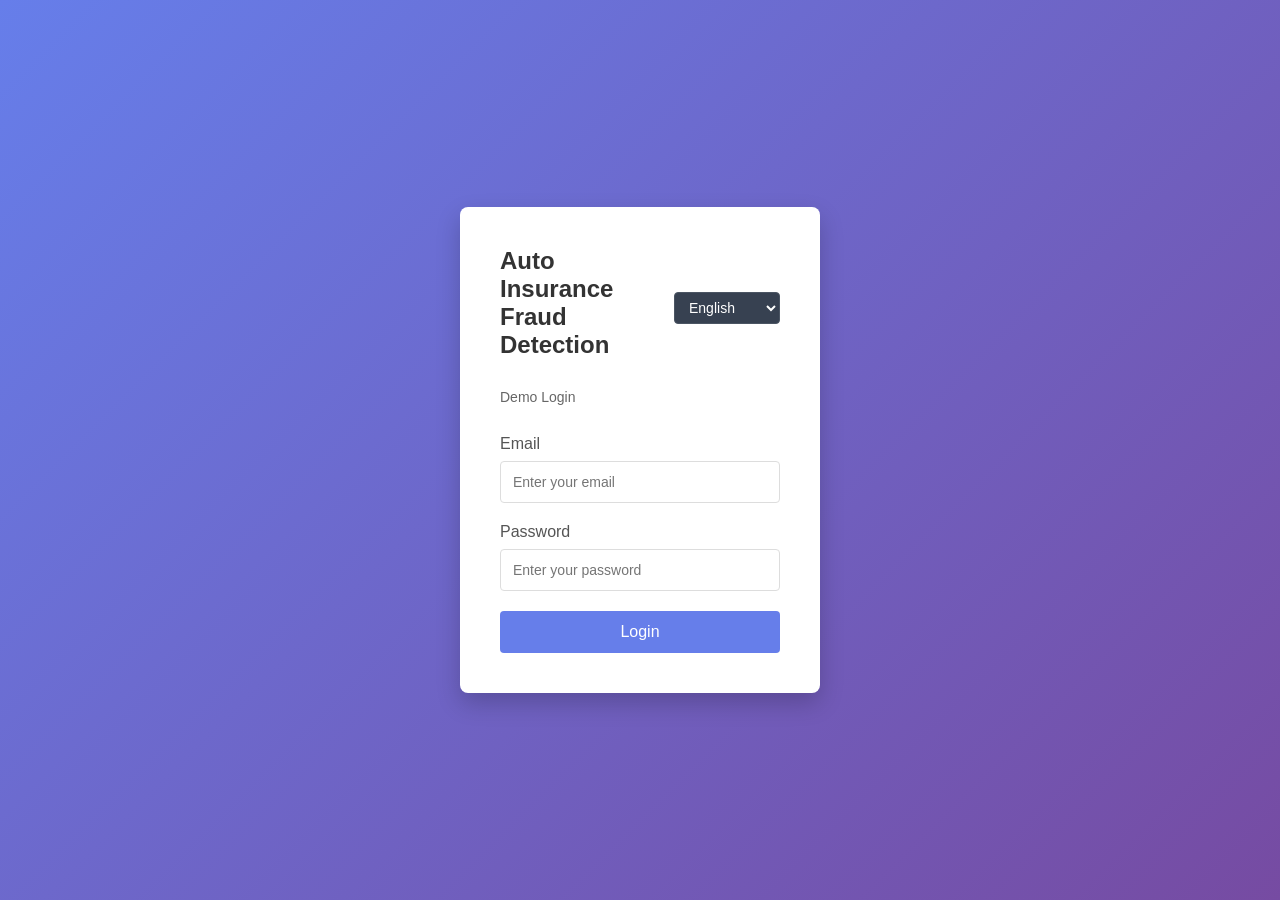
<file: insurance-fraud/graph-based-detection/auto-insurance-fraud-detection/frontend/login.html>
<!DOCTYPE html>
<html lang="en">
<head>
    <meta charset="UTF-8">
    <meta name="viewport" content="width=device-width, initial-scale=1.0">
    <title>Login - Auto Insurance Fraud Detection</title>
    <link rel="stylesheet" href="css/styles.css">
</head>
<body class="login-page">
    <div class="login-container">
        <div class="login-box">
            <div style="display: flex; justify-content: space-between; align-items: center; margin-bottom: 20px;">
                <h1 data-i18n="loginTitle">Auto Insurance Fraud Detection</h1>
                <select id="languageSelector" class="language-selector" style="margin: 0;">
                    <option value="en">English</option>
                    <option value="es">Español</option>
                    <option value="pt">Português</option>
                </select>
            </div>
            <p class="subtitle" data-i18n="demoLogin">Demo Login</p>
            
            <form id="loginForm">
                <div class="form-group">
                    <label for="username" data-i18n="email">Email</label>
                    <input type="email" id="username" required data-i18n-placeholder="enterEmail" placeholder="Enter your email">
                </div>
                
                <div class="form-group">
                    <label for="password" data-i18n="password">Password</label>
                    <input type="password" id="password" required data-i18n-placeholder="enterPassword" placeholder="Enter your password">
                </div>
                
                <button type="submit" id="loginBtn" data-i18n="login">Login</button>
                
                <div id="errorMessage" class="error-message"></div>
            </form>
        </div>
    </div>

    <script src="js/config.js"></script>
    <script src="js/i18n.js"></script>
    <script src="js/auth.js"></script>
    <script>
        // Initialize language
        const languageSelector = document.getElementById('languageSelector');
        languageSelector.value = i18n.currentLang;
        i18n.updateUI();

        function updateLoginPageI18n() {
            document.querySelectorAll('[data-i18n-placeholder]').forEach(el => {
                el.placeholder = i18n.t(el.getAttribute('data-i18n-placeholder'));
            });
        }
        updateLoginPageI18n();

        languageSelector.addEventListener('change', (e) => {
            i18n.setLanguage(e.target.value);
            updateLoginPageI18n();
        });

        const usernameInput = document.getElementById('username');
        const passwordInput = document.getElementById('password');
        const loginBtn = document.getElementById('loginBtn');
        const loginForm = document.getElementById('loginForm');
        const errorMessage = document.getElementById('errorMessage');

        // Check if already authenticated
        if (auth.isAuthenticated()) {
            window.location.href = 'index.html';
        }

        // Handle login
        loginForm.addEventListener('submit', async function(e) {
            e.preventDefault();
            
            const username = usernameInput.value.trim();
            const password = passwordInput.value;
            
            if (!username || !password) {
                errorMessage.textContent = i18n.t('enterEmailPassword');
                return;
            }

            loginBtn.disabled = true;
            loginBtn.textContent = i18n.t('loggingIn');
            errorMessage.textContent = '';

            const result = await auth.login(username, password);
            
            if (result.success) {
                window.location.href = 'index.html';
            } else {
                errorMessage.textContent = result.error || i18n.t('loginFailed');
                loginBtn.disabled = false;
                loginBtn.textContent = i18n.t('login');
            }
        });
    </script>
</body>
</html>
</file>
<file: insurance-fraud/graph-based-detection/auto-insurance-fraud-detection/frontend/css/styles.css>
/* Global Styles */
* {
    margin: 0;
    padding: 0;
    box-sizing: border-box;
}

body {
    font-family: -apple-system, BlinkMacSystemFont, 'Segoe UI', Roboto, Oxygen, Ubuntu, Cantarell, sans-serif;
    background-color: #f5f5f5;
    color: #333;
}

/* Modal Overlay */
.modal-overlay {
    position: fixed;
    top: 0;
    left: 0;
    width: 100%;
    height: 100%;
    background-color: rgba(0, 0, 0, 0.6);
    z-index: 9999;
    display: none;
    justify-content: center;
    align-items: center;
}

.modal-overlay.active {
    display: flex;
}

.modal-dialog {
    background: #fff;
    border-radius: 12px;
    width: 95%;
    max-width: 1400px;
    max-height: 92vh;
    display: flex;
    flex-direction: column;
    box-shadow: 0 8px 32px rgba(0, 0, 0, 0.3);
}

.modal-header {
    display: flex;
    justify-content: space-between;
    align-items: center;
    padding: 16px 24px;
    border-bottom: 1px solid #e0e0e0;
    border-radius: 12px 12px 0 0;
    background-color: #fff;
}

.modal-title {
    font-size: 20px;
    font-weight: 600;
    color: #333;
}

.modal-close {
    background: none;
    border: none;
    font-size: 28px;
    color: #666;
    cursor: pointer;
    padding: 0;
    width: 36px;
    height: 36px;
    display: flex;
    align-items: center;
    justify-content: center;
    border-radius: 4px;
    transition: background-color 0.2s;
}

.modal-close:hover {
    background-color: #f0f0f0;
}

.modal-content {
    flex: 1;
    overflow: auto;
    padding: 20px 24px;
}

/* Login Page */
.login-page {
    display: flex;
    justify-content: center;
    align-items: center;
    min-height: 100vh;
    background: linear-gradient(135deg, #667eea 0%, #764ba2 100%);
}

.login-container {
    width: 100%;
    max-width: 400px;
    padding: 20px;
}

.login-box {
    background: white;
    border-radius: 8px;
    padding: 40px;
    box-shadow: 0 10px 25px rgba(0, 0, 0, 0.2);
}

.login-box h1 {
    font-size: 24px;
    margin-bottom: 10px;
    color: #333;
}

.subtitle {
    color: #666;
    margin-bottom: 30px;
    font-size: 14px;
}

.form-group {
    margin-bottom: 20px;
}

.form-group label {
    display: block;
    margin-bottom: 8px;
    font-weight: 500;
    color: #555;
}

.form-group select,
.form-group input {
    width: 100%;
    padding: 12px;
    border: 1px solid #ddd;
    border-radius: 4px;
    font-size: 14px;
}

.form-group select:focus,
.form-group input:focus {
    outline: none;
    border-color: #667eea;
}

button {
    width: 100%;
    padding: 12px;
    background: #667eea;
    color: white;
    border: none;
    border-radius: 4px;
    font-size: 16px;
    font-weight: 500;
    cursor: pointer;
    transition: background 0.3s;
}

button:hover:not(:disabled) {
    background: #5568d3;
}

button:disabled {
    background: #ccc;
    cursor: not-allowed;
}

.error-message {
    margin-top: 15px;
    padding: 10px;
    background: #fee;
    color: #c33;
    border-radius: 4px;
    font-size: 14px;
    display: none;
}

.error-message:not(:empty) {
    display: block;
}

/* Main App Layout */
.app-container {
    display: flex;
    flex-direction: column;
    height: 100vh;
}

.app-header {
    background: #1f2937;
    color: white;
    padding: 20px 30px;
    display: flex;
    justify-content: space-between;
    align-items: center;
    box-shadow: 0 2px 4px rgba(0, 0, 0, 0.1);
}

.app-header h1 {
    font-size: 20px;
    font-weight: 600;
}

.user-info {
    display: flex;
    align-items: center;
    gap: 15px;
}

.user-info span {
    font-size: 14px;
}

.language-selector {
    background: #374151;
    color: white;
    border: 1px solid #4b5563;
    border-radius: 4px;
    padding: 6px 10px;
    font-size: 14px;
    cursor: pointer;
}

.language-selector:hover {
    background: #4b5563;
}

.language-selector:focus {
    outline: none;
    border-color: #60a5fa;
}

.btn-secondary {
    background: #374151;
    padding: 8px 16px;
    font-size: 14px;
    width: auto;
}

.btn-secondary:hover {
    background: #4b5563;
}

.main-content {
    display: flex;
    flex: 1;
    overflow: hidden;
}

/* Sidebar */
.sidebar {
    width: 280px;
    background: white;
    border-right: 1px solid #e5e7eb;
    overflow-y: auto;
}

.menu {
    padding: 20px 0;
}

.menu-section {
    margin-bottom: 20px;
}

.menu-section h3 {
    padding: 10px 20px;
    font-size: 12px;
    font-weight: 600;
    text-transform: uppercase;
    color: #6b7280;
    letter-spacing: 0.5px;
}

.menu ul {
    list-style: none;
}

.menu li a {
    display: block;
    padding: 10px 20px;
    color: #374151;
    text-decoration: none;
    font-size: 14px;
    transition: background 0.2s;
}

.menu li a:hover {
    background: #f3f4f6;
    color: #667eea;
}

/* Content Area */
.content-area {
    flex: 1;
    overflow-y: auto;
    background: #f9fafb;
    padding: 30px;
}

.welcome-message {
    text-align: center;
    padding: 60px 20px;
}

.welcome-message h2 {
    font-size: 28px;
    margin-bottom: 15px;
    color: #1f2937;
}

.welcome-message p {
    font-size: 16px;
    color: #6b7280;
}

/* View Styles */
.view-header {
    margin-bottom: 30px;
}

.view-header h2 {
    font-size: 24px;
    color: #1f2937;
    margin-bottom: 10px;
}

.fraud-description {
    font-size: 14px;
    color: #6b7280;
    line-height: 1.6;
    margin: 10px 0;
}

.corrupt-entity-note {
    font-size: 12px;
    color: #9ca3af;
    margin: 4px 0 0 0;
}

.view-header .legend {
    margin-top: 15px;
}

.legend {
    display: flex;
    gap: 20px;
}

.legend-item {
    display: flex;
    align-items: center;
    gap: 8px;
    font-size: 14px;
}

.color-box {
    width: 20px;
    height: 20px;
    border-radius: 4px;
    border: 2px solid white;
    box-shadow: 0 1px 3px rgba(0, 0, 0, 0.2);
}

.color-box.green {
    background: #10b981;
}

.color-box.yellow {
    background: #f59e0b;
}

.color-box.red {
    background: #ef4444;
}

/* Graph Container */
.graph-container {
    background: white;
    border-radius: 8px;
    padding: 20px;
    box-shadow: 0 1px 3px rgba(0, 0, 0, 0.1);
    width: 100%;
    height: 100%;
    min-height: 500px;
    overflow: hidden;
}

/* Graph Popup */
.graph-popup {
    position: absolute;
    background: white;
    border: 1px solid #e5e7eb;
    border-radius: 8px;
    padding: 15px;
    box-shadow: 0 4px 6px rgba(0, 0, 0, 0.1);
    max-width: 300px;
    z-index: 10000;
}

.graph-popup-close {
    float: right;
    cursor: pointer;
    font-size: 18px;
    color: #9ca3af;
    line-height: 1;
    margin: -5px -5px 0 10px;
}

.graph-popup-close:hover {
    color: #1f2937;
}

.graph-popup h4 {
    margin-bottom: 10px;
    color: #1f2937;
    font-size: 16px;
}

.graph-popup p {
    margin: 5px 0;
    font-size: 13px;
    color: #4b5563;
}

/* Form Container */
.form-container {
    background: white;
    border-radius: 8px;
    padding: 30px;
    box-shadow: 0 1px 3px rgba(0, 0, 0, 0.1);
    margin-bottom: 30px;
}

.btn-primary {
    background: #667eea;
    margin-top: 10px;
}

.btn-primary:hover:not(:disabled) {
    background: #5568d3;
}

/* Data Container */
.data-container {
    background: white;
    border-radius: 8px;
    padding: 20px;
    box-shadow: 0 1px 3px rgba(0, 0, 0, 0.1);
}

.data-container pre {
    font-family: 'Monaco', 'Courier New', monospace;
    font-size: 13px;
    line-height: 1.6;
    color: #1f2937;
    overflow-x: auto;
}

/* Loading and Error States */
.loading {
    text-align: center;
    padding: 60px 20px;
    font-size: 18px;
    color: #6b7280;
}

.error {
    background: #fee;
    color: #c33;
    padding: 20px;
    border-radius: 8px;
    border: 1px solid #fcc;
}

/* Table styles */
.data-table {
    width: 100%;
    border-collapse: collapse;
    margin: 20px 0;
}

.data-table th,
.data-table td {
    padding: 12px;
    text-align: left;
    border-bottom: 1px solid #ddd;
}

.data-table th {
    background-color: #f5f5f5;
    font-weight: 600;
}

.data-table tbody tr:hover {
    background-color: #f9f9f9;
}

.badge {
    padding: 4px 8px;
    border-radius: 4px;
    font-size: 12px;
    font-weight: 600;
}

.badge-high {
    background-color: #fee;
    color: #c33;
}

.badge-medium {
    background-color: #ffc;
    color: #963;
}

.badge-low {
    background-color: #efe;
    color: #393;
}

/* Responsive */
@media (max-width: 768px) {
    .sidebar {
        width: 200px;
    }
    
    .content-area {
        padding: 20px;
    }
    
    .app-header h1 {
        font-size: 16px;
    }
}

/* Metrics grid */
.metrics-grid {
    display: flex;
    gap: 12px;
    flex-wrap: wrap;
    margin-bottom: 16px;
}

.metric-card {
    background: #f8f9fa;
    border: 1px solid #e2e8f0;
    border-radius: 8px;
    padding: 12px 16px;
    min-width: 120px;
    text-align: center;
    position: relative;
}

.metric-card[data-tooltip]::after {
    content: attr(data-tooltip);
    position: absolute;
    bottom: calc(100% + 6px);
    left: 50%;
    transform: translateX(-50%);
    background: #1e293b;
    color: #fff;
    font-size: 11px;
    font-weight: 400;
    text-transform: none;
    letter-spacing: 0;
    padding: 6px 10px;
    border-radius: 6px;
    white-space: normal;
    width: 200px;
    line-height: 1.4;
    pointer-events: none;
    opacity: 0;
    transition: opacity 0.15s;
    z-index: 100;
}

.metric-card[data-tooltip]:hover::after {
    opacity: 1;
}

.metric-label {
    font-size: 11px;
    color: #64748b;
    text-transform: uppercase;
    letter-spacing: 0.5px;
    margin-bottom: 4px;
}

.metric-value {
    font-size: 20px;
    font-weight: 600;
    color: #1e293b;
}

.metric-desc {
    font-size: 10px;
    color: #94a3b8;
    margin-top: 4px;
    line-height: 1.3;
}

/* Risk badges */
.risk-badge {
    display: inline-block;
    padding: 2px 10px;
    border-radius: 12px;
    font-size: 13px;
    font-weight: 600;
}

.risk-high { background: #fee2e2; color: #dc2626; }
.risk-medium { background: #fef3c7; color: #d97706; }
.risk-low { background: #dcfce7; color: #16a34a; }

/* Red flags */
.red-flags {
    margin-bottom: 16px;
    display: flex;
    gap: 8px;
    flex-wrap: wrap;
}

.flag {
    display: inline-block;
    padding: 4px 12px;
    border-radius: 6px;
    font-size: 13px;
    font-weight: 500;
}

.flag-red { background: #fee2e2; color: #dc2626; }
.flag-green { background: #dcfce7; color: #16a34a; }

/* Data tables */
.data-table {
    width: 100%;
    border-collapse: collapse;
    margin-top: 16px;
    font-size: 14px;
}

.data-table th, .data-table td {
    padding: 10px 14px;
    text-align: left;
    border-bottom: 1px solid #e2e8f0;
}

.data-table th {
    background: #f8f9fa;
    font-weight: 600;
    color: #475569;
    font-size: 12px;
    text-transform: uppercase;
    letter-spacing: 0.5px;
}

.data-table tr:hover {
    background: #f1f5f9;
}

.btn-sm {
    padding: 4px 12px;
    font-size: 12px;
}

.tab-bar { display: flex; gap: 0.5rem; margin-bottom: 1rem; flex-wrap: wrap; }
.tab-btn { padding: 0.5rem 1rem; border: 1px solid var(--border-color, #ddd); background: var(--card-bg, #fff); color: #333; border-radius: 6px; cursor: pointer; font-size: 0.875rem; transition: background 0.2s, color 0.2s; }
.tab-btn:hover { background: var(--primary-color, #0066cc); color: #fff; border-color: var(--primary-color, #0066cc); }
.tab-btn.active { background: var(--primary-color, #0066cc); color: #fff; border-color: var(--primary-color, #0066cc); }

/* Welcome Dashboard */
.dashboard-grid {
    display: grid;
    grid-template-columns: 1fr 1fr;
    gap: 20px;
    margin-top: 24px;
}

.dashboard-card {
    background: #fff;
    border: 1px solid #e2e8f0;
    border-radius: 10px;
    padding: 20px;
    box-shadow: 0 1px 3px rgba(0,0,0,0.06);
}

.dashboard-card h3 {
    font-size: 14px;
    color: #475569;
    margin-bottom: 12px;
    text-transform: uppercase;
    letter-spacing: 0.5px;
}

.dashboard-kpis {
    display: grid;
    grid-template-columns: 1fr 1fr;
    gap: 12px;
}

.dashboard-kpi {
    text-align: center;
    padding: 12px 8px;
    background: #f8f9fa;
    border-radius: 8px;
}

.dashboard-kpi .kpi-value {
    font-size: 24px;
    font-weight: 700;
    color: #1e293b;
}

.dashboard-kpi .kpi-label {
    font-size: 11px;
    color: #64748b;
    margin-top: 4px;
}

.dashboard-zones-list {
    list-style: none;
    padding: 0;
}

.dashboard-zones-list li {
    display: flex;
    justify-content: space-between;
    align-items: center;
    padding: 8px 0;
    border-bottom: 1px solid #f1f5f9;
    font-size: 13px;
}

.dashboard-zones-list li:last-child {
    border-bottom: none;
}

.zone-density {
    font-weight: 600;
    color: #dc2626;
}

.dashboard-bar-chart {
    display: flex;
    flex-direction: column;
    gap: 8px;
}

.bar-row {
    display: flex;
    align-items: center;
    gap: 8px;
    font-size: 12px;
}

.bar-label {
    width: 80px;
    text-align: right;
    color: #64748b;
    flex-shrink: 0;
}

.bar-track {
    flex: 1;
    height: 20px;
    background: #f1f5f9;
    border-radius: 4px;
    overflow: hidden;
}

.bar-fill {
    height: 100%;
    background: #3b82f6;
    border-radius: 4px;
    transition: width 0.3s;
}

.bar-value {
    width: 30px;
    font-weight: 600;
    color: #1e293b;
}

.dashboard-rings-table {
    width: 100%;
    border-collapse: collapse;
    font-size: 13px;
}

.dashboard-rings-table th {
    text-align: left;
    padding: 6px 8px;
    color: #64748b;
    font-size: 11px;
    text-transform: uppercase;
    border-bottom: 1px solid #e2e8f0;
}

.dashboard-rings-table td {
    padding: 6px 8px;
    border-bottom: 1px solid #f1f5f9;
}

.dashboard-loading {
    color: #94a3b8;
    font-size: 13px;
    padding: 20px 0;
    text-align: center;
}

/* Skeleton loading animation */
.skeleton {
    background: linear-gradient(90deg, #f1f5f9 25%, #e2e8f0 50%, #f1f5f9 75%);
    background-size: 200% 100%;
    animation: skeleton-shimmer 1.5s infinite;
    border-radius: 6px;
}

@keyframes skeleton-shimmer {
    0% { background-position: 200% 0; }
    100% { background-position: -200% 0; }
}

.skeleton-row {
    height: 16px;
    margin-bottom: 10px;
}

.skeleton-row:last-child {
    width: 60%;
}

/* Geographic heatmap grid */
.dashboard-heatmap {
    display: grid;
    grid-template-columns: repeat(auto-fill, minmax(70px, 1fr));
    gap: 6px;
}

.heatmap-cell {
    padding: 8px 4px;
    border-radius: 6px;
    text-align: center;
    font-size: 11px;
    font-weight: 600;
    line-height: 1.3;
}

.heatmap-cell .heatmap-zip {
    font-weight: 500;
    font-size: 10px;
    opacity: 0.8;
}

/* Dashboard card click-through */
.dashboard-card {
    cursor: pointer;
    transition: box-shadow 0.2s, transform 0.1s;
}

.dashboard-card:hover {
    box-shadow: 0 4px 12px rgba(0,0,0,0.1);
    transform: translateY(-1px);
}

@media (max-width: 900px) {
    .dashboard-grid {
        grid-template-columns: 1fr;
    }
}
</file>
